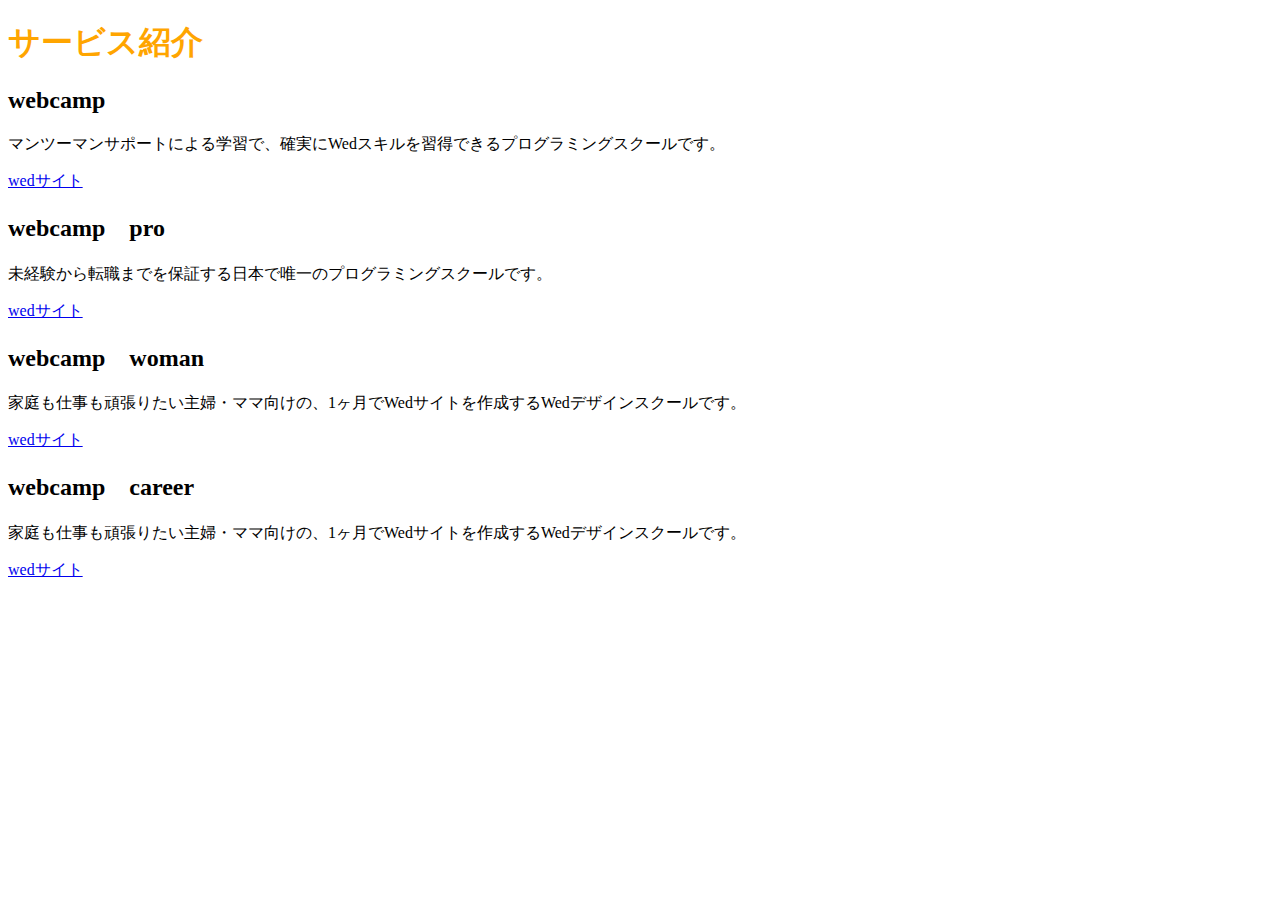
<file: 1-2/index.html>
<!DOCTYPE html>
<html lang="ja">
  <head>
    <meta charset="UTF-8" />
    <link rel="stylesheet" href="style.css" />
    <title>演習2</title>
  </head>

  <body>
    <h1>サービス紹介</h1>
    <h2>webcamp</h2>
    <p>マンツーマンサポートによる学習で、確実にWedスキルを習得できるプログラミングスクールです。</p>
    <a href="https://web-camp.io/">wedサイト</a>

    <h2>webcamp　pro</h2>
    <p>未経験から転職までを保証する日本で唯一のプログラミングスクールです。</p>
    <a href="https://web-camp.io/">wedサイト</a>

    <h2>webcamp　woman</h2>
    <p>家庭も仕事も頑張りたい主婦・ママ向けの、1ヶ月でWedサイトを作成するWedデザインスクールです。</p>
    <a href="https://web-camp.io/">wedサイト</a>

    <h2>webcamp　career</h2>
    <p>家庭も仕事も頑張りたい主婦・ママ向けの、1ヶ月でWedサイトを作成するWedデザインスクールです。</p>
    <a href="https://web-camp.io/">wedサイト</a>
  </body>
</html>
</file>
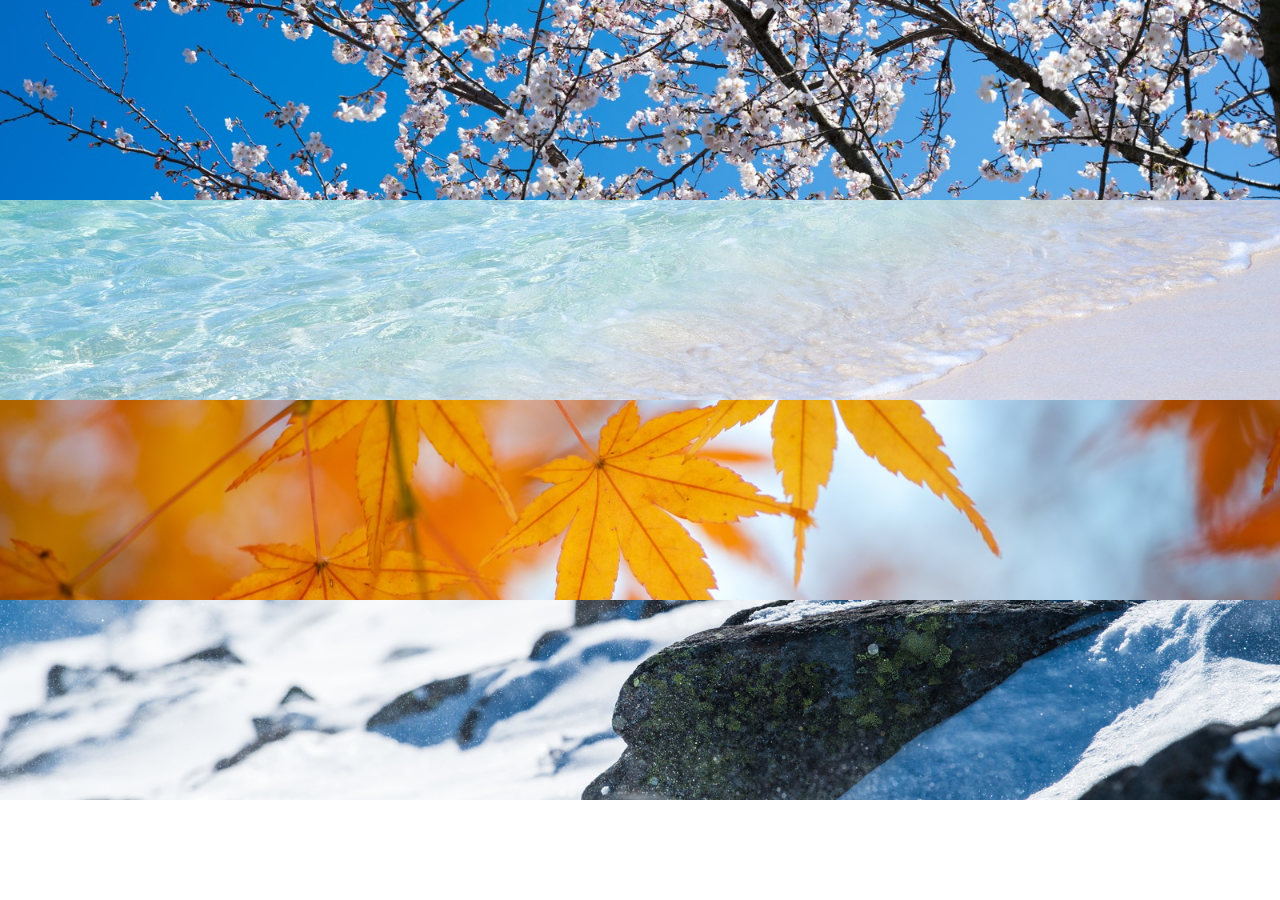
<file: 1-6/index.html>
<!DOCTYPE html>
<html lang="ja">
  <head>
    <meta charset="UTF-8" />
    <link rel="stylesheet" href="style.css" />
    <title>1-6</title>
  </head>
  <body>
    <div class="box1"></div>

    <div class="box2"></div>

    <div class="box3"></div>

    <div class="box4"></div>

  </body>
  </head>
</html>
</file>
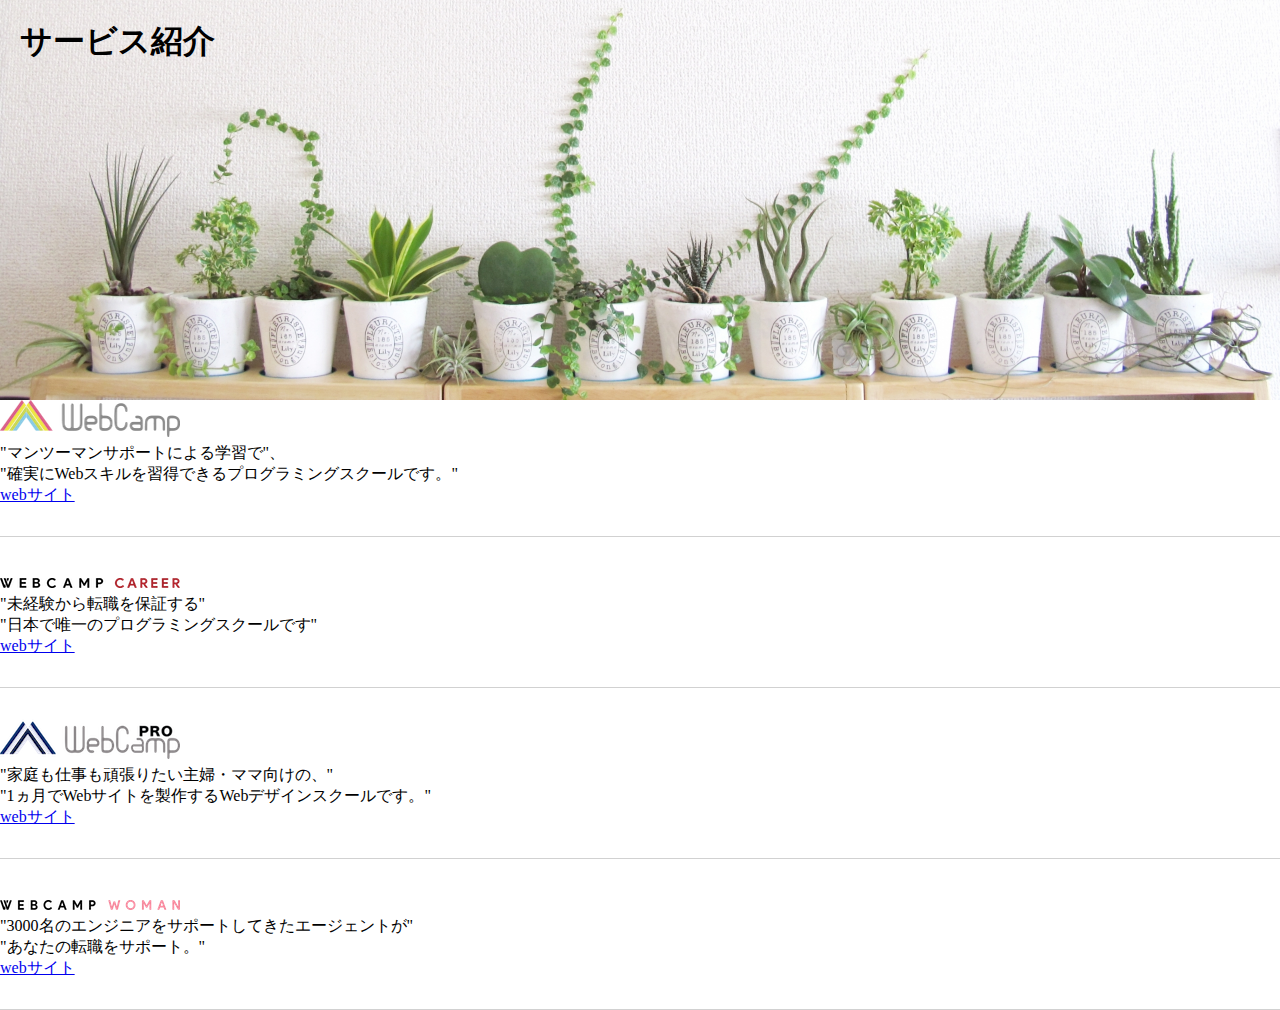
<file: 1-7/index.html>
<!DOCTYPE html>
<html lang="ja">
  <head>
    <meta charset="UTF-8" />

    <link rel="stylesheet" href="style.css" />
    <title>演習1-7</title>
  </head>

  <body>
    <section class="main-visual">
      <h1 class="headline">
        サービス紹介
      </h1>
    </section>

    <main>
      <section class="service1">
        <h2>
          <img src="img/wc-logo.png" alt="ロゴ">
        </h2>
        <p>
          "マンツーマンサポートによる学習で"、<br>
          "確実にWebスキルを習得できるプログラミングスクールです。"
        </p>
        <a href="https://web-camp.io/commit/">webサイト</a>
      </section>

      <section class="service2">
        <h2>
          <img src="img/wcc-logo.png" alt="ロゴ">
        </h2>
        <p>
          "未経験から転職を保証する"<br>
          "日本で唯一のプログラミングスクールです"
        </p>
        <a href="https://web-camp.io/commit/">webサイト</a>
      </section>

       <section class="service3">
        <h2>
          <img src="img/wcp-logo.png" alt="ロゴ">
        </h2>
        <p>
          "家庭も仕事も頑張りたい主婦・ママ向けの、"<br>
          "1ヵ月でWebサイトを製作するWebデザインスクールです。"
        </p>
        <a href="https://web-camp.io/commit/">webサイト</a>
      </section>

      <section class="service4">
        <h2>
          <img src="img/wcw-logo.png" alt="ロゴ">
        </h2>
        <p>
          "3000名のエンジニアをサポートしてきたエージェントが"<br>
          "あなたの転職をサポート。"
        </p>
        <a href="https://web-camp.io/commit/">webサイト</a>
      </section>
    </main>
  </body>
</html>
</file>
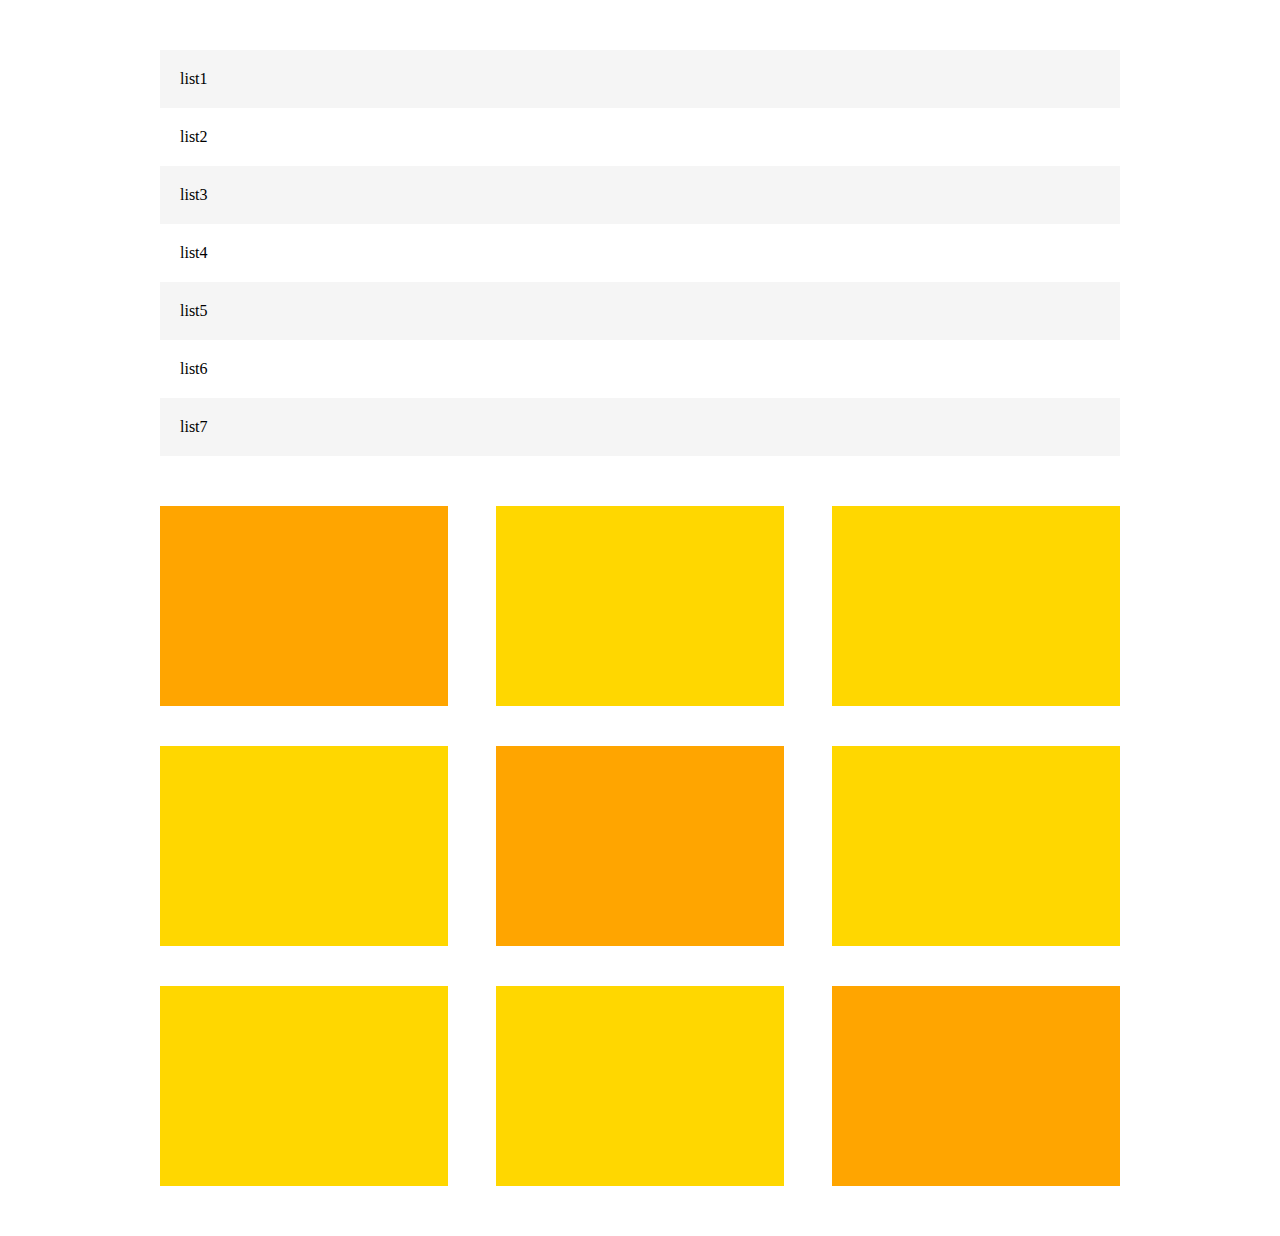
<file: 1-8/index.html>
<!DOCTYPE html>
<html lang="ja">
  <head>
    <meta charset="UTF-8" />

    <link rel="stylesheet" href="style.css" />
    <title>演習8</title>
    <head>
      <body>
        <main>
          <ul class="nav-list">
            <li class="list-item">list1</li>
            <li class="list-item">list2</li>
            <li class="list-item">list3</li>
            <li class="list-item">list4</li>
            <li class="list-item">list5</li>
            <li class="list-item">list6</li>
            <li class="list-item">list7</li>
          </ul>

          <div class="box-item">
            <div class="box"></div>
            <div class="box"></div>
            <div class="box"></div>
            <div class="box"></div>
            <div class="box"></div>
            <div class="box"></div>
            <div class="box"></div>
            <div class="box"></div>
            <div class="box"></div>
          </div>
        </main>
      </body>

    </head>
</file>
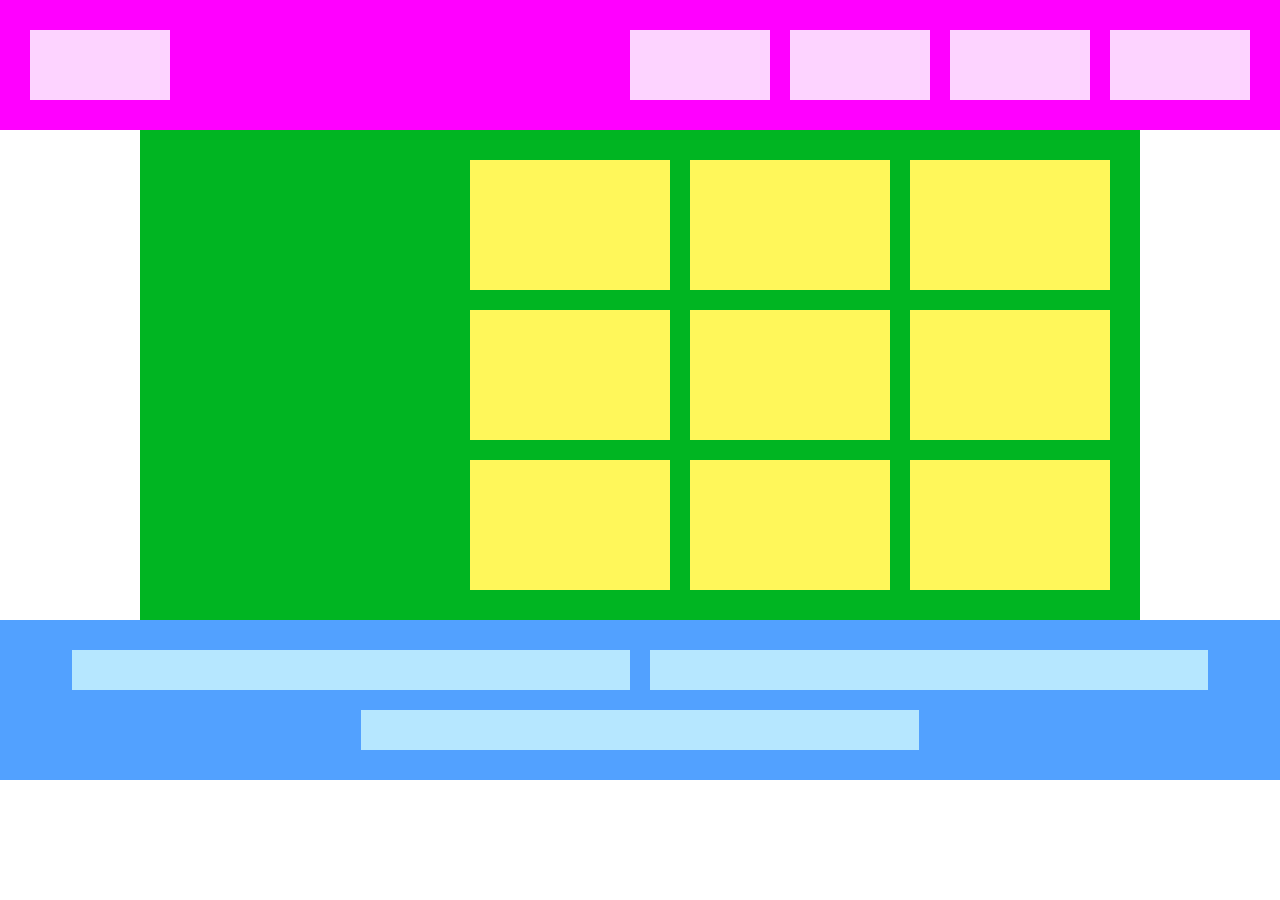
<file: 1-11/1-11.html>
<!DOCTYPE html>
<html lang="ja">
  <head>
    <meta charset="UTF-8" />
    <link rel="stylesheet" href="style.css" />
    <title>flexbox演習</title>
  </head>
  <body>
    <div class="header">
      <div></div>
      <div></div>
      <div></div>
      <div></div>
      <div></div>
    </div>

    <div class="main">
      <div class="sidebar"></div>
      <div class="content">
        <div></div>
        <div></div>
        <div></div>
        <div></div>
        <div></div>
        <div></div>
        <div></div>
        <div></div>
        <div></div>
      </div>
    </div>

    <div class="footer">
      <div></div>
      <div></div>
      <div></div>
    </div>
  </body>
</html>
</file>
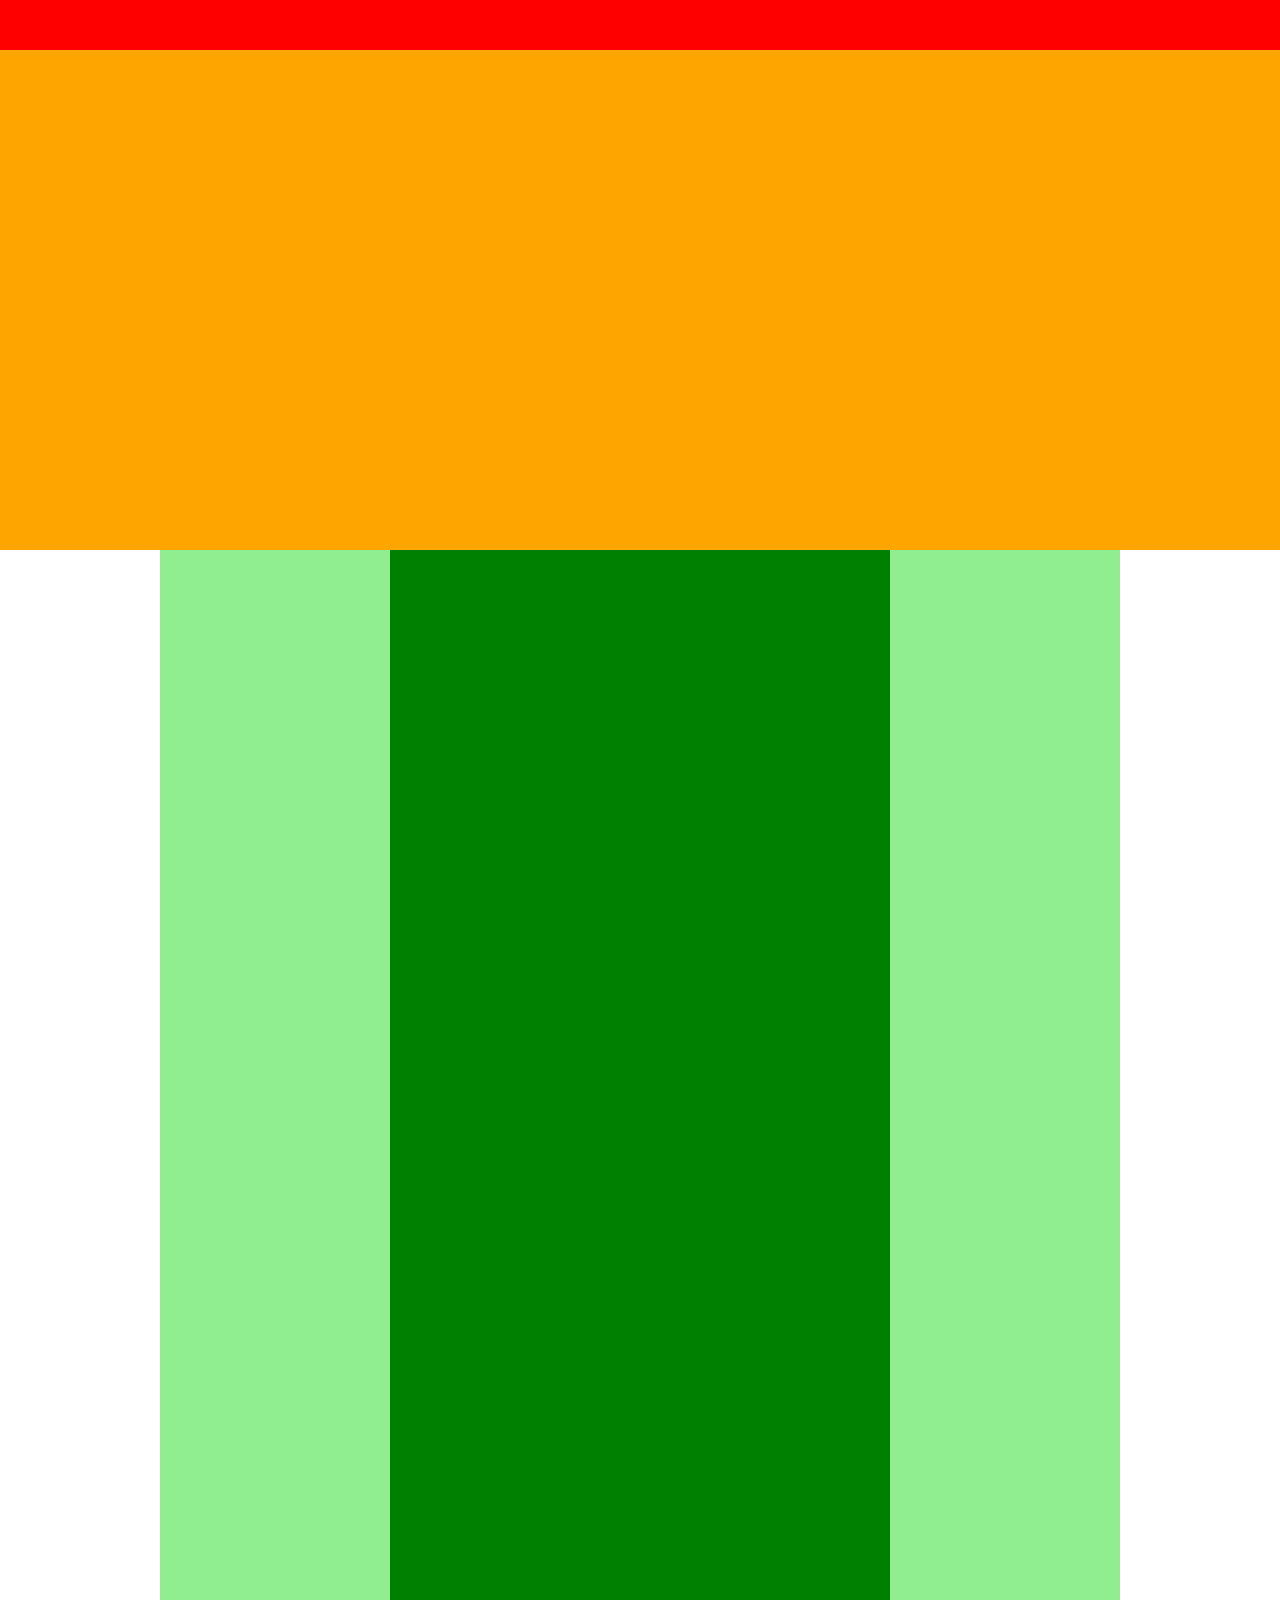
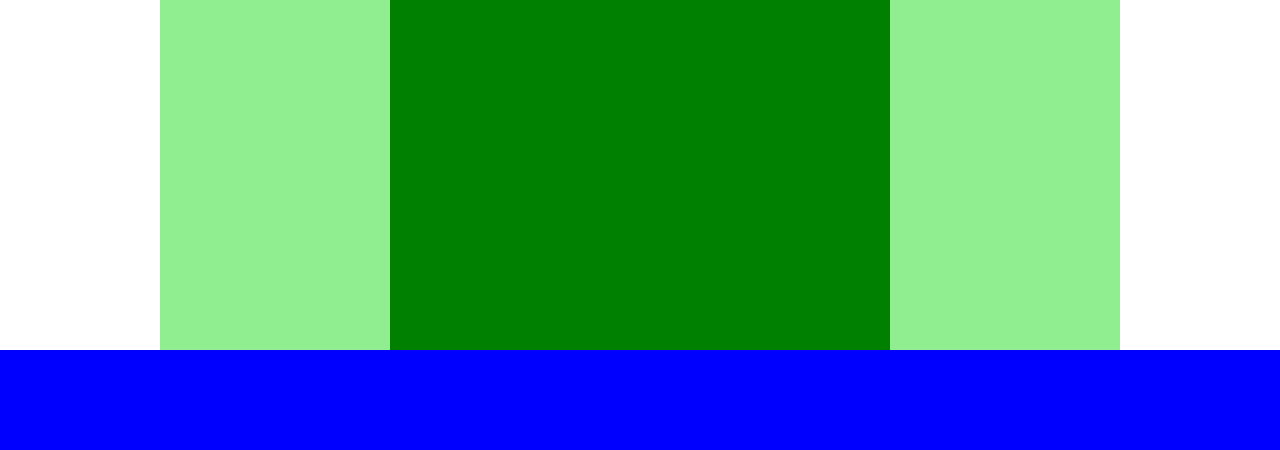
<file: 1-4/1-4.html>
<!DOCTYPE html>
<html lang="ja">
  <head>
   <meta charset="UTF-8" />
   <link rel="stylesheet" href="1-4.css" />
   <title>演習4</title>
  </head>

  <body>
    <div class="header"></div>
    <div class="main-visual"></div>
    <div class="main">
      <div class="main-side-left"></div>
      <div class="main-center"></div>
      <div class="main-side-right"></div>
    </div>
    <div class="footer"></div>
  </body>
</html>
</file>
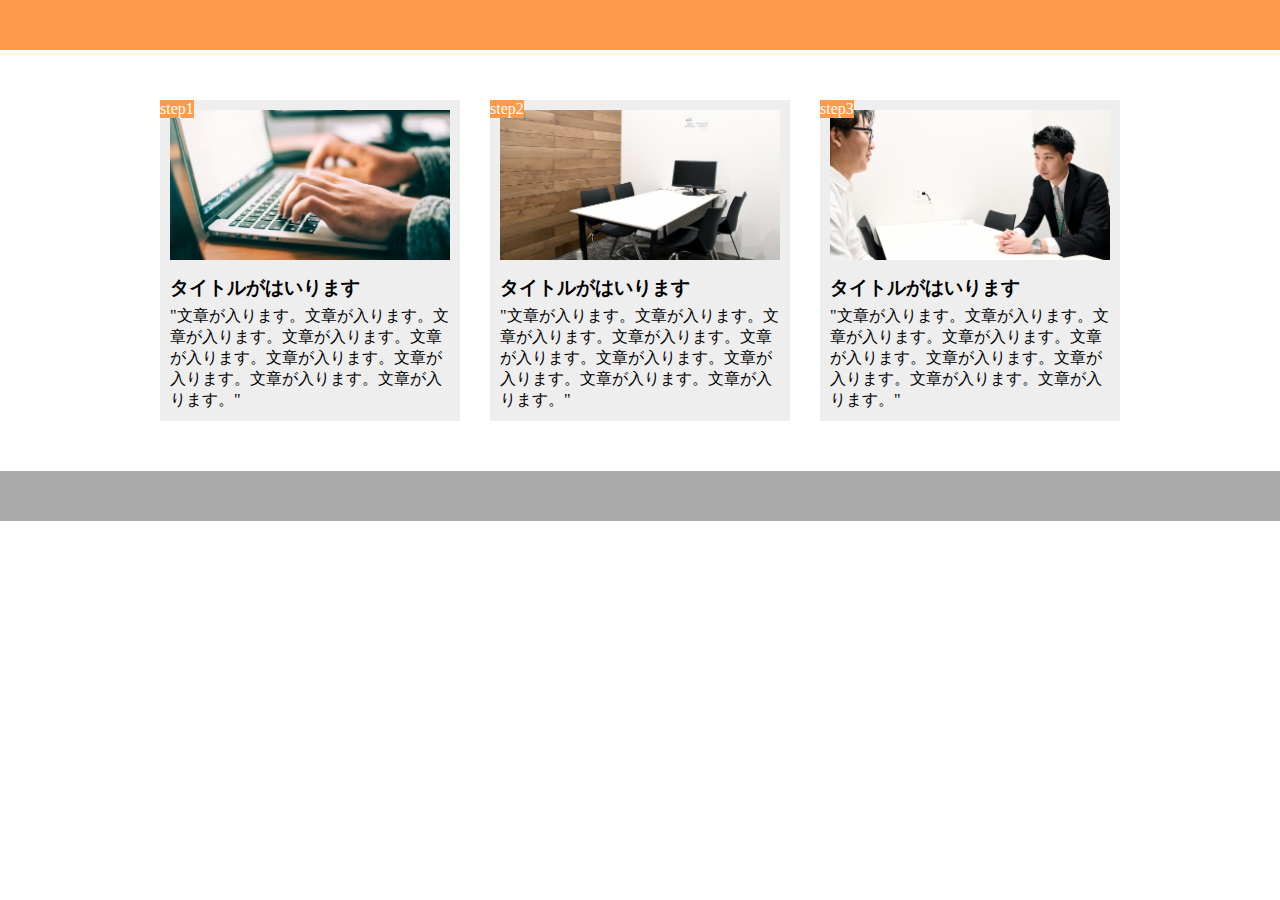
<file: 1-9-2/1-9-2.html>
<!DOCTYPE html>
<html lang="ja">
  <head>
    <meta charset="UTF-8" />
    <link rel="stylesheet" href="1-9-2.css" />
    <title>演習9-2</title>
  </head>

  <body>
    <header></header>

    <main>
      <div class="step-box">
        <div class="step-img1"></div>
        <span class="step-num">step1</span>
        <h3 class="title">タイトルがはいります</h3>
        <p class="text">"文章が入ります。文章が入ります。文章が入ります。文章が入ります。文章が入ります。文章が入ります。文章が入ります。文章が入ります。文章が入ります。"</p>
      </div>
      <div class="step-box">
        <div class="step-img2"></div>
        <span class="step-num">step2</span>
        <h3 class="title">タイトルがはいります</h3>
        <p class="text">"文章が入ります。文章が入ります。文章が入ります。文章が入ります。文章が入ります。文章が入ります。文章が入ります。文章が入ります。文章が入ります。"</p>
      </div>
      <div class="step-box">
        <div class="step-img3"></div>
        <span class="step-num">step3</span>
        <h3 class="title">タイトルがはいります</h3>
        <p class="text">"文章が入ります。文章が入ります。文章が入ります。文章が入ります。文章が入ります。文章が入ります。文章が入ります。文章が入ります。文章が入ります。"</p>
      </div>
    </main>

    <footer></footer>
  </body>
</html>
</file>
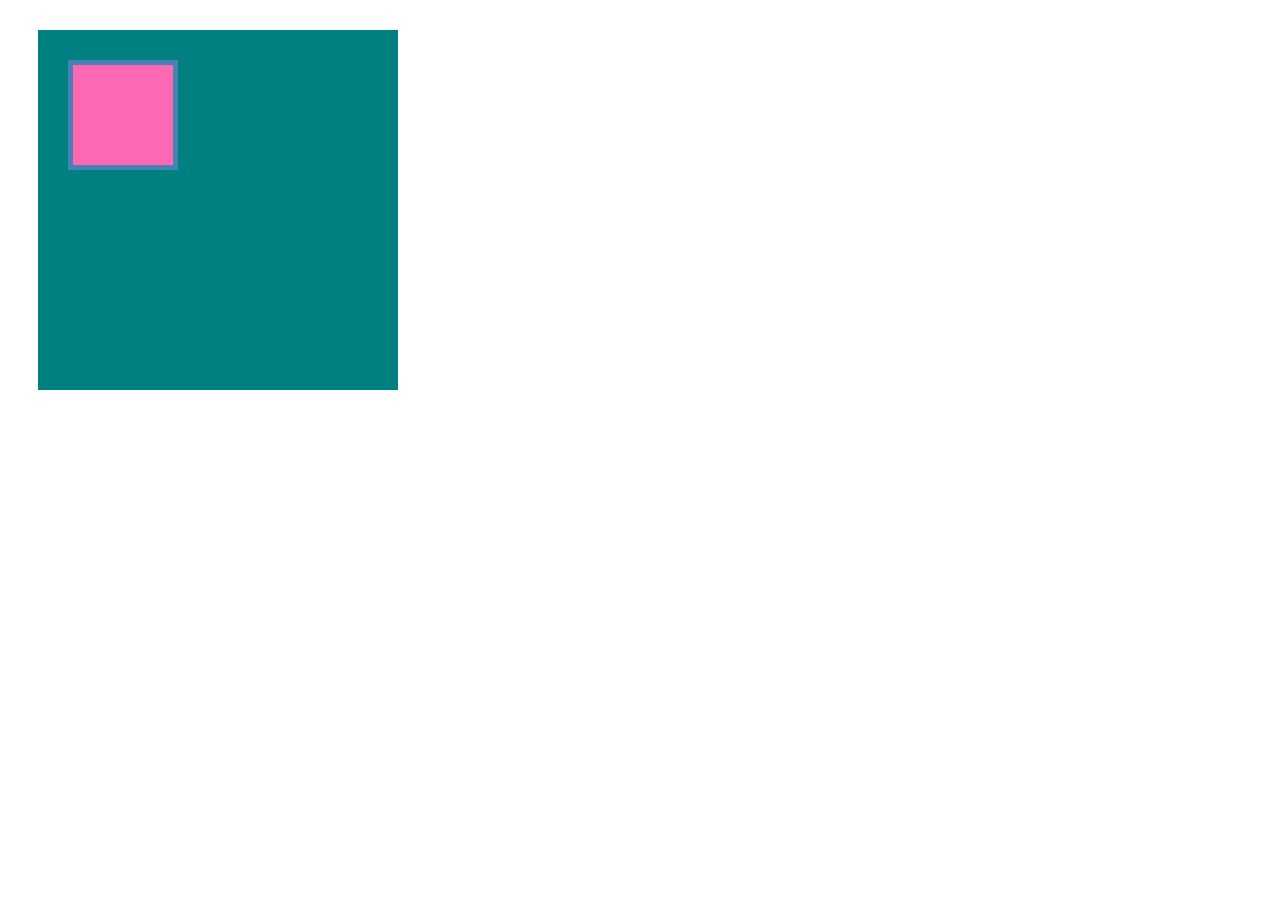
<file: box/box.html>
<!DOCTYPE html>
<html lang="ja">
  <head>
    <meta charset="UTF-8" />
    <link rel="stylesheet" href="box.css" />
    <title>演習3
    </title>
  </head>

  <body>
    <!-- box1用のdiv -->
    <div class="box1">
      <div class="box2"></div>
    </div>
  </body>
</html>
</file>
<file: 1-2/style.css>
h1{
  color: orange;
}
</file>
<file: 1-6/style.css>
* {
  margin: 0;
  padding: 0;
  box-sizing: border-box;
}

.box1 {
  height: 200px;
  background-image: url(img/box1.jpg);
  background-size: cover;
  background-position: center;
}

.box2 {
  height: 200px;
  background-image: url(img/box2.jpg);
  background-size: cover;
  background-position: center;
}

.box3 {
  height: 200px;
  background-image: url(img/box3.jpg);
  background-size: cover;
  background-position: center;
}

.box4 {
  height: 200px;
  background-image: url(img/box4.jpg);
  background-size: cover;
  background-position: center;
}
</file>
<file: 1-7/style.css>
* {
  margin: 0;
  padding: 0;
  box-sizing: border-box;
}

.main-visual {
  height: 400px;
  width: 100%;
  background-image: url(img/mv.jpg);
  background-size: cover;
  background-position: bottom;
}

.headline {
  padding: 20px;
}

.main {
  width: 840px;
  margin: 50px auto;
}

.service1 {
  margin-bottom: 30px;
  border-bottom: 1px solid #d1d1d1;
  padding-bottom: 30px;
}

.service2 {
  margin-bottom: 30px;
  border-bottom: 1px solid #d1d1d1;
  padding-bottom: 30px;
}

.service3 {
  margin-bottom: 30px;
  border-bottom: 1px solid #d1d1d1;
  padding-bottom: 30px;
}

.service4 {
  border-bottom: 1px solid #d1d1d1;
  padding-bottom: 30px;
}
</file>
<file: 1-8/style.css>
* {
  margin: 0;
  padding: 0;
  box-sizing: border-box;
}

main {
  width: 960px;
  margin: 50px auto;
}

.nav-list {
  margin-bottom: 50px;
}

.list-item:nth-child(odd) {
  background-color: #f5f5f5;
}

.list-item {
  padding: 20px;
  list-style: none;
}

.box-item {
  display: flex;
  flex-wrap: wrap;
}

.box {
  width: 30%;
  height: 200px;
  margin-right: 5%;
  margin-bottom: 40px;
  background-color: #ffd700;
}

.box:first-child,
.box:nth-child(5),
.box:last-child {
  background-color: #ffa500;
}

.box:nth-child(3n) {
  margin-right: 0;
}

.box:nth-last-child(-n + 3) {
  margin-bottom: 0;
}
</file>
<file: 1-11/style.css>
* {
  margin: 0;
  padding: 0;
  box-sizing: border-box;
}

.header {
  background-color: #ff00ff;
  padding: 30px 20px;
  display: flex;
  justify-content: flex-end;
}

.header > div {
  background-color: #fdd3ff;
  flex-basis: 140px;
  height: 70px;
  margin: 0 10px;
}

.header > :first-child {
  margin-right: auto;
}

.main {
  display: flex;
  justify-content: center;
}

.sidebar {
  background-color: #00b522;
  width: 300px;
}

.content {
  background-color: #00b522;
  padding: 20px;
  max-width: 700px;
  flex-grow: 1;
  display: flex;
  flex-wrap: wrap;
  justify-content: center;
}

.content > div {
  background-color: #fff75a;
  flex-basis: 200px;
  height: 130px;
  margin: 10px;
}

.footer {
  background-color: #52a1ff;
  padding: 20px;
  display: flex;
  flex-wrap: wrap;
  justify-content: center;
}
.footer > div {
  background-color: #b6e7ff;
  width: 45%;
  max-width: 600px;
  height: 40px;
  margin: 10px;
}
</file>
<file: 1-4/1-4.css>
*{
  margin: 0;
  padding: 0;
  box-sizing: border-box;
}

.header {
  width: 100%;
  height: 50px;
  background-color: red;
}

.main-visual {
  width: 100%;
  height: 500px;
  background-color: orange;
}

.main {
  width: 960px;
  display: flex;
  justify-content: center;
  margin: 0 auto;
}

.main-side-left {
  width: 230px;
  height: 1400px;
  background-color: lightgreen;
}

.main-center {
  width: 500px;
  height: 1400px;
  background-color: green;
}

.main-side-right {
  width: 230px;
  height: 1400px;
  background-color: lightgreen;
}

.footer {
  width: 100%;
  height: 100px;
  background-color: blue;
}
</file>
<file: 1-9-2/1-9-2.css>
* {
  box-sizing: border-box;
  margin: 0;
  padding: 0;
}

header {
  height: 50px;
  background-color: #ff9a4b;
}

main {
  width: 960px;
  margin: 50px auto;
  display: flex;
}

.step-box {
  width: 300px;
  margin-right: 30px;
  padding: 10px;
  position: relative;
  background-color: #eee;
}

.step-box:last-child {
  margin-right: 0;
}

.step-img1 {
  height: 150px;
  background-image: url(img/flow01.png);
  background-position: bottom;
  background-size: cover;
}

.step-img2 {
  height: 150px;
  background-image: url(img/flow02.png);
  background-position: bottom;
  background-size: cover;
}

.step-img3 {
  height: 150px;
  background-image: url(img/flow03.png);
  background-position: bottom;
  background-size: cover;
}

.step-num {
  position: absolute;
  top: 0;
  left: 0;
  background-color: #ff9a4b;
  color: #fff;
}

.title {
  margin: 15px 0 5px;
}

footer {
  height: 50px;
  background-color: #aaa;
}
</file>
<file: box/box.css>
.box1 {
  width: 300px;
  height: 300px;
  background-color: teal;
  margin: 30px;
  padding: 30px;
}

.box2 {
  width: 100px;
  height: 100px;
  background-color: #ff69b4;
  border: 5px solid #4682b4;
}
</file>
